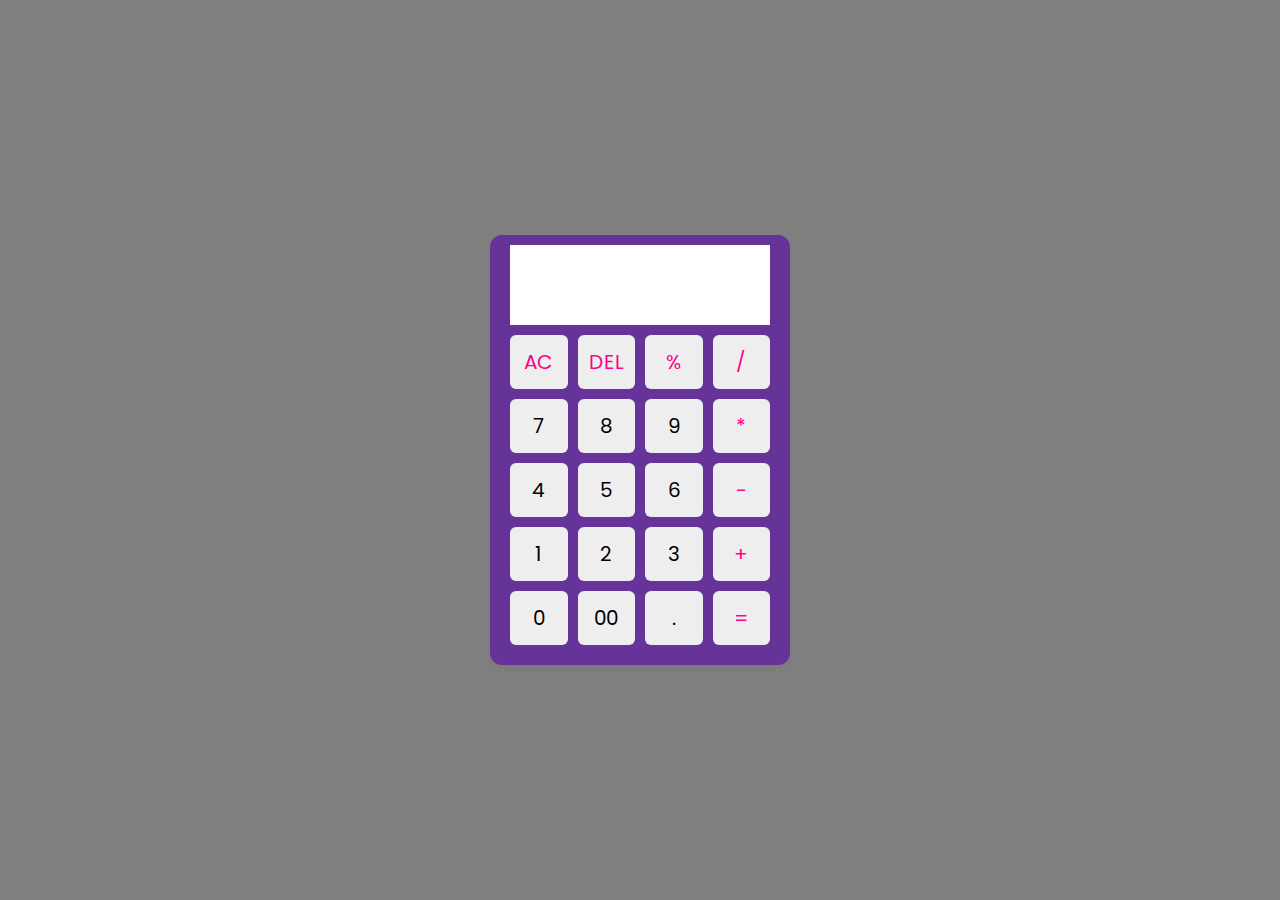
<file: calculator/index.html>
<!DOCTYPE html>
<html lang="en">
<head>
    <meta charset="UTF-8">
    <meta name="viewport" content="width=device-width, initial-scale=1.0">
    <title>Calculator</title>
    <link rel="stylesheet" href="style.css"/>

</head>
<body>
    <div class="container">
        <input type="text" class="display"/>
        <div class="buttons">
            <button class="operator" data-value="AC">AC</button>
            <button class="operator" data-value="DEL">DEL</button>
            <button class="operator" data-value="%">%</button>
            <button class="operator" data-value="/">/</button>

            <button data-value="7">7</button>
            <button data-value="8">8</button>
            <button data-value="9">9</button>
            <button class="operator" data-value="*">*</button>

            <button data-value="4">4</button>
            <button data-value="5">5</button>
            <button data-value="6">6</button>
            <button class="operator" data-value="-">-</button>

            <button data-value="1">1</button>
            <button data-value="2">2</button>
            <button data-value="3">3</button>
            <button class="operator" data-value="+">+</button>

            <button data-value="0">0</button>
            <button data-value="00">00</button>
            <button data-value=".">.</button>
            <button class="operator" data-value="=">=</button>


        </div>
    </div>
    <script src="main.js"></script>

</body>
</html>
</file>
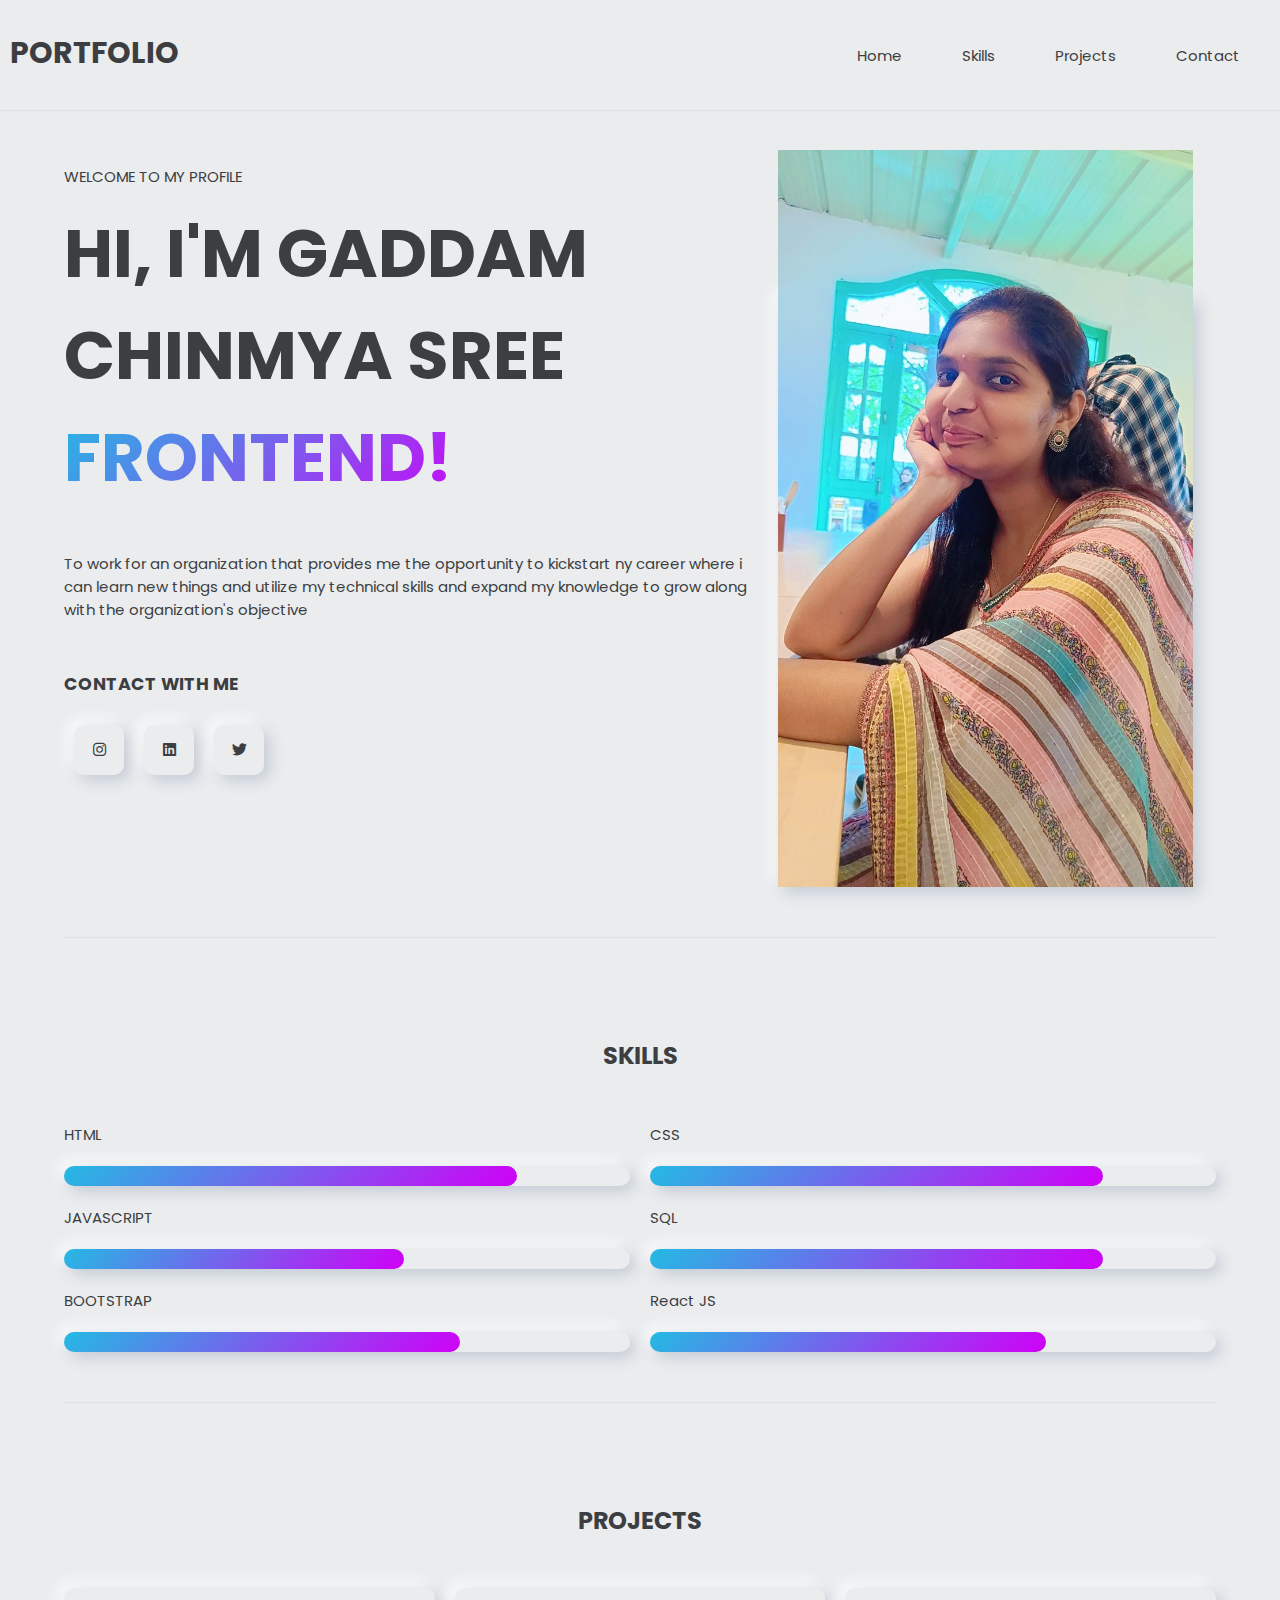
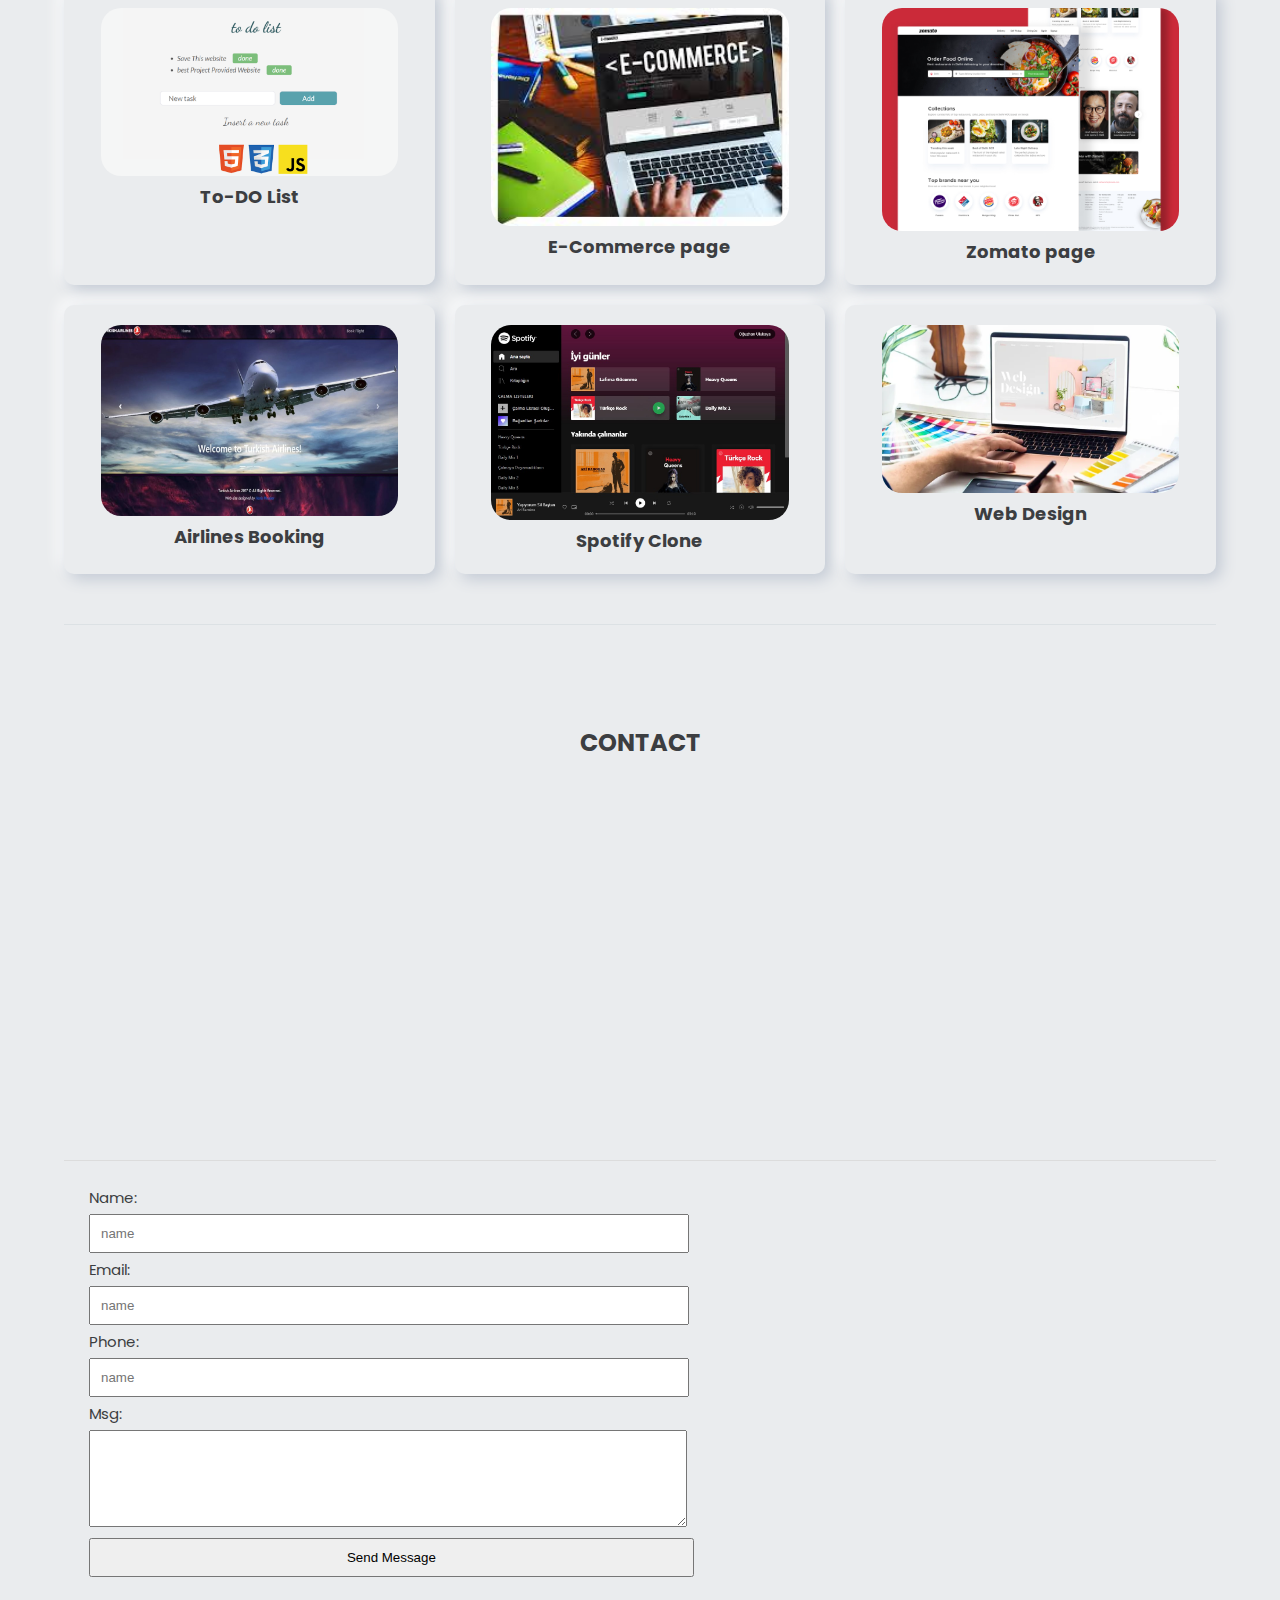
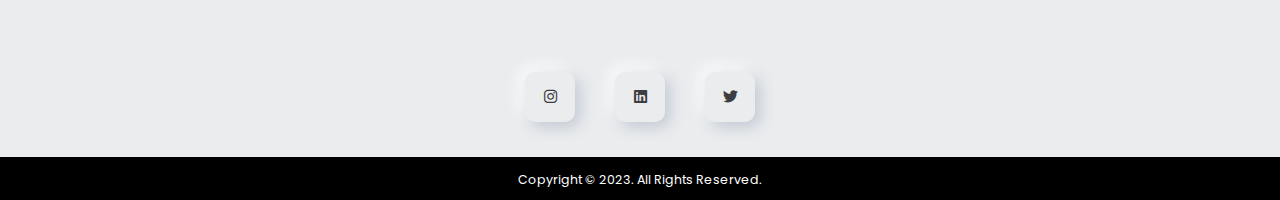
<file: portfolio/index.html>
<!DOCTYPE html>
<html lang="en">
<head>
    <meta charset="UTF-8">
    <meta name="viewport" content="width=device-width, initial-scale=1.0">
    <title>Document</title>
    <link href="https://cdn.jsdelivr.net/npm/bootstrap@5.3.0-alpha3/dist/css/bootstrap.min.css" rel="stylesheet" integrity="sha384-KK94CHFLLe+nY2dmCWGMq91rCGa5gtU4mk92HdvYe+M/SXH301p5ILy+dN9+nJOZ" crossorigin="anonymous">
   
 
    <link rel="stylesheet" href="style.css">
    <link rel="stylesheet" href="https://cdnjs.cloudflare.com/ajax/libs/font-awesome/6.4.2/css/all.min.css">
</head>
<body>
    <header>
        <div class="logo">
            <h1>PORTFOLIO</h1>
               </div>
               <div class="navDiv">
                <label for="menu"><i class="fa-solid fa-bars"></i></label>
               </div>
           <input type="checkbox" id="menu">
        <ul class="nav">
            <label for="menu">
                <i class="fa-solid fa-x"></i> 
            </label>
            <li><a href="#home">Home</a></li>
            <li><a href="#skills">Skills</a></li>
            <li><a href="#projects">Projects</a></li>
            <li><a href="#contact">Contact</a></li>
           
        </ul>
    </header>
    <div class="container">
        <div class="banner" id="home">
            <div class="content">
                <p>WELCOME TO MY PROFILE</p>
                <h1>
                    HI, I'M GADDAM CHINMYA SREE<br/>
                     
                    <div class="gradientText">
                        <div class="job"
                        data-job1="FRONTEND!"
                        data-job2="DEVELOPER!"></div>
                    </div>
                    </h1>
                    <p>To work for an organization that provides me the opportunity to kickstart ny career where i can learn new things and utilize my technical skills and expand my knowledge to grow along with the organization's objective</p>
              <div class="find">

              

                
                <h3>CONTACT WITH ME</h3>
                <ul>
                    <li><i class="fa-brands fa-instagram"></i></li>
                    <li><i class="fa-brands fa-linkedin"></i></li>
                    <li><i class="fa-brands fa-twitter"></i></li>
                </ul>
              </div>
                </h1>
            </div>
            
            <div class="avatar">
                <img src="WhatsApp Image 2023-08-05 at 10.45.56.jpg" alt="">
            </div>
        </div>
       <div id="skills">
        <div class="title">SKILLS</div>
        <div class="listskill">
            <div class="item">
                <div class="name">HTML</div>
                <div class="evaluate"
                    style="--point: 80%"></div>
                 </div>
                 <div class="item">
                    <div class="name">CSS</div>
                    <div class="evaluate"
                        style="--point: 80%"></div>
                     </div>
                     <div class="item">
                        <div class="name">JAVASCRIPT </div>
                        <div class="evaluate"
                            style="--point: 60%"></div>
                         </div>
                         <div class="item">
                            <div class="name">SQL</div>
                            <div class="evaluate"
                                style="--point: 80%"></div>
                             </div>
                             <div class="item">
                                <div class="name">BOOTSTRAP</div>
                                <div class="evaluate"
                                    style="--point: 70%"></div>
                                 </div>
                                 <div class="item">
                                    <div class="name">React JS</div>
                                    <div class="evaluate"
                                        style="--point: 70%"></div>
                                     </div>
        </div>
       </div>
       <div id="projects">
        <div class="title">PROJECTS</div>
        <div class="listproject">
            <div class="item">
                <img src="Copy-20of-20Copy-20of-20SVG-20in-20HTML-20-19-.png" alt="" >
                <div class="name">
                    To-DO List
                </div>
            </div>
            <div class="item">
                <img src="images.jpeg" alt="">
                <div class="name">
                    E-Commerce page
                </div>
            </div>
            <div class="item">
                <img src="02_shoaib_4x.jpg" alt="" >
                <div class="name">
                    Zomato page
                </div>
            </div>
            <div class="item">
                <img src="flight_1555485290-1024x655.jpg" alt="" >
                <div class="name">
                    Airlines Booking
                </div>
            </div>
            <div class="item">
                <img src="Spotify-Web-Player-Clone.jpg" alt="" >
                <div class="name">
                    Spotify Clone
                </div>
            </div>
            <div class="item">
                <img src="Image_-_How_to_design_a_website_.jpeg.webp" alt="" >
                <div class="name">
                    Web Design
                </div>
            </div>
        </div>
       </div>
       <div id="contact">
        <div class="title">CONTACT</div>
        <section class="gmap">
            <iframe src="https://www.google.com/maps/embed?pb=!1m18!1m12!1m3!1d60938.25985669766!2d78.55897809434012!3d17.3328504732321!2m3!1f0!2f0!3f0!3m2!1i1024!2i768!4f13.1!3m3!1m2!1s0x3bcba1cfa468ca87%3A0xf242fa152d888d7f!2sHayathnagar_Khalsa%2C%20Telangana!5e0!3m2!1sen!2sin!4v1692606600284!5m2!1sen!2sin" style="border:0;" allowfullscreen="" loading="lazy" referrerpolicy="no-referrer-when-downgrade"></iframe>
        </section>
        <section class="contactdetails">
            <div class="contactform">
                <form action="" method="post">
                    <label for="c_name">
                        Name:
                        <input type="text" name="c_name" id="c_name" placeholder="name">
                    </label>
                    <label for="c_email">
                        Email:
                        <input type="email" name="c_email" id="c_email" placeholder="name">
                    </label>
                    <label for="c_phone">
                        Phone:
                        <input type="tel" name="c_phone" id="c_phone" placeholder="name">
                    </label>
                    <label for="c_msg">
                        Msg:
                        <textarea name="c_msg" id="c_msg" cols="30" rows="5"></textarea>
                    </label>
                    <button type="submit">Send Message</button>
                </form>
            </div>
            

        </section>
        <ul class="contact">
         <li><i class="fa-brands fa-instagram"></i></li>
         <li><i class="fa-brands fa-linkedin"></i></li>
         <li><i class="fa-brands fa-twitter"></i></li>
 
        </ul>
       </div>
    
    </div> 
    <div class="copy">
        <small>Copyright  &copy; 2023. All Rights Reserved.</small>
    </div> 
</body>
</html>
</file>
<file: calculator/style.css>
@import url('https://fonts.googleapis.com/css2?family=Fira+Sans:ital,wght@1,200&family=Poppins:wght@100;200;300;400;500;600;700&display=swap');
*{
    margin: 0;
    padding: 0;
    box-sizing: border-box;
    font-family: "poppins",sans-serif;
}
body{
    height: 100vh;
    display: flex;
    align-items: center;
    justify-content: center;
    background: grey;

}
.container{
    position: relative;
    max-width: 300px;
    width: 100%;
    border-radius: 12px;
    padding: 10px 20px 20px;
    background: rebeccapurple;
    box-shadow: 0 5px 10px rgba(0, 0, 0, 0.05);
}
.display{
    height: 80px;
    width: 100%;
    outline: none;
    border: none;
    text-align: right;
    margin-bottom: 10px;
    font-size: 25px;
    color: black;
    pointer-events: none;

}
.buttons{
    display: grid;
    grid-gap: 10px;
    grid-template-columns: repeat(4,1fr);
}
.buttons button{
    padding:12px 10px;
    border-radius: 6px;
    border: none;
    font-size: 20px;
    cursor: pointer;
    background-color: #eee;

}
.buttons button:active{
    transform: scale(0.99);
}
.operator{
    color: rgb(255, 1, 141);
}
</file>
<file: portfolio/style.css>
@import url('https://fonts.googleapis.com/css2?family=Fira+Sans:ital,wght@1,200&family=Poppins:wght@100;200;300;400;500;600;700&display=swap');

:root{
    --border:1px solid  #dce1e4;
    --gradient:linear-gradient(
        -45deg,#D000F7,#24bae3
    );
    --box-shadow: 5px 5px 15px #c1c8d3,
    -5px -5px 15px #fff;
}
html{
    scroll-behavior: smooth;
}
body{
    font-family: 'Poppins', sans-serif;
    background-color: #eaecee;
    color: #3c3e41;
    margin: 0;
    font-size: 15px;

}
a{
    color: #3c3e41;
    text-decoration: none;

}
header{
    padding: 10px;
    width: calc(100% - 20px);
    border-bottom: var(--border);
    display: grid;
    grid-template-columns: 30% 70%;
    position: fixed;
    top: 0;
    left: 0;
    background-color: #eaecee;
    z-index: 1;

}
header .logo h1{
    height: 50px;
}
header ul {
    padding: 0;
    list-style: none;
    display: flex;
    justify-content: end;
    align-items: center;

}
header ul li{ 
    padding: 0 30px;
}
.container{
    width: 1200px;
    max-width: 90%;
    margin: 150px auto 0;
}
.banner{
    display: grid;
    grid-template-columns: 60% 40%;
    border-bottom: var(--border);
    padding-bottom: 50px;
}
.bannner .content{
    text-align: justify;
    padding-right: 50px;

}
.banner .content h1{
    font-size: 4.5em;
    margin: 0;
}
.gradientText{
    display: inline-block;
    background-image: var(--gradient);
   
    -webkit-background-clip: text;
    -webkit-text-fill-color: transparent;


}
.job::before{
    content: attr(data-job1);
    overflow: hidden;
    display: inline-block;
    animation:
     effectText 1s linear infinite alternate,
     changeText 4s linear infinite
}
@keyframes effectText{
    from{
        max-width: 0;

    }to{
        max-width: 500px;
    }
}
@keyframes changeText{
    0%{
        content: attr(data-job1);
    }100%{
        content: attr(data-job2);
    }
}
.find{
    margin-top: 50px;
}
.find ul{
    padding: 0;
    list-style: none;
    display: flex;
}
.find form{
    margin: 50px;
}
.find ul li{
    width: 50px;
    height: 50px;
    box-shadow: var(--box-shadow);
    margin: 10px;
    border-radius: 10px;
    display: flex;
    justify-content: center;
    align-items: center;
    transition: 0.5s;

}
.find ul li:hover{
    color: #fff;
    background-image: var(--gradient);

}
.banner .avatar img{
  width: 90%;

}
.banner .avatar{
 text-align: center;
 position: relative;
 display: flex;
 justify-content: center;
 align-items: end;
}
.banner .avatar::before{
    position: absolute;
    width: 90%;
    height: 80%;
    box-shadow: var(--box-shadow);
    content: '';
    bottom: 0;
    z-index: -1;
}
.title{
    text-align: center;
    padding-top: 100px;
    font-weight: 700;
    font-size: x-large;
}
.listskill{
    display: grid;
    grid-template-columns: repeat(2,1fr);
    gap: 20px;
    border-bottom: var(--border);
    padding-bottom: 50px;
    margin-top: 50px;
}
.listskill .evaluate{
    width: 100%;
    height: 20px;
    box-shadow: var(--box-shadow);
    border-radius: 10px;
    margin-top: 20px;
    position: relative;
}
.listskill .evaluate::before{
    position: absolute;
    height: 100%;
    width: var(--point);
    content: '';
    background-image: var(--gradient);
    border-radius: 10px;
}
.listproject{
    display: grid;
    grid-template-columns: repeat(3,1fr);
    gap: 20px;
    border-bottom: var(--border);
    padding-bottom: 50px;
    margin-top: 50px;
}
.listproject .item{
    text-align: center;
    box-shadow: var(--box-shadow);
    padding: 20px;
    border-radius: 10px;font-weight: bold;
    font-size: large;
}
.listproject .item img{
    width: 90%;
    border-radius: 20px;
}
.contact{
    padding: 0;
    list-style: none;
    display: flex;
    justify-content: center;
    align-items: center;
    margin-top: 50px;
}
.contact li{
    width: 50px;
    height: 50px;
    margin: 20px;
    box-shadow: var(--box-shadow);
    border-radius: 10px;
    display: flex;
    justify-content: center;
    align-items: center;
    transition: 0.5s;
}
.contact li:hover{
    color: #fff;
    background-image: var(--gradient);
}
.gmap{
    width:100%;
    height: 400px;
    border-bottom: 1px solid gainsboro;
}
.gmap iframe{
    width: 100%;
    height: 400px;
}
.contactdetails{
    display: flex;
    justify-content: space-between;
    

}
.contactform{
    padding: 25px;
    width: 50%;
}
.contactform form{
    display: flex;
    flex-direction: column;
    
}
.contactform form input,
.contactform form textarea{
    width: 100%;
    padding:10px;
    margin: 5px 0px;

}
.contactform form button{
    display: inline-block;
    width: 105%;
    padding: 10px;
}
.copy{
    background-color: black;
    color:white;
    text-align: center;
    padding: 10px;
    
}
header input,
    header .navDiv,
    header ul label{
        display: none;
    }
    


@media screen and(max-width:1024px){
    .banner .content h1{
        font-size: 2em;
    }
    .listproject{
        grid-template-columns: repeat(2,1fr);
    }
}
@media screen and (max-width:767px){
    header ul{
        position: fixed;
        background-color: #F0F3F5;
        width: 70%;
        height: 100vh;
        left: 0;
        top: 0;
        display: grid;
        grid-template-columns: 1fr;
        grid-template-rows: repeat(5,70px);
        margin: 0;
        transform: translateX(-100%);
        transition: 0.5s;
    }
    header .navDiv{
        display: flex;
        justify-content: end;
        align-items: center;
    }
    header label{
        width: 50px;
        height: 50px;
        box-shadow: var(--box-shadow);
        border-radius: 50%;
        display: flex;
        justify-content: center;
        align-items: center;
    }
    input#menu:checked ~ .nav{
        transform: translateX(0);
    }
    header .nav label{
        display: flex;
        transform: translateX(20px);
    }
    .banner{
        grid-template-columns: 1fr;
    }
    .banner .content{
        padding-right: 0;
    }
.banner .avatar{
    grid-row-start: 1;
}
.listskill, .listproject{
    grid-template-columns: 1fr;
}

}
</file>
